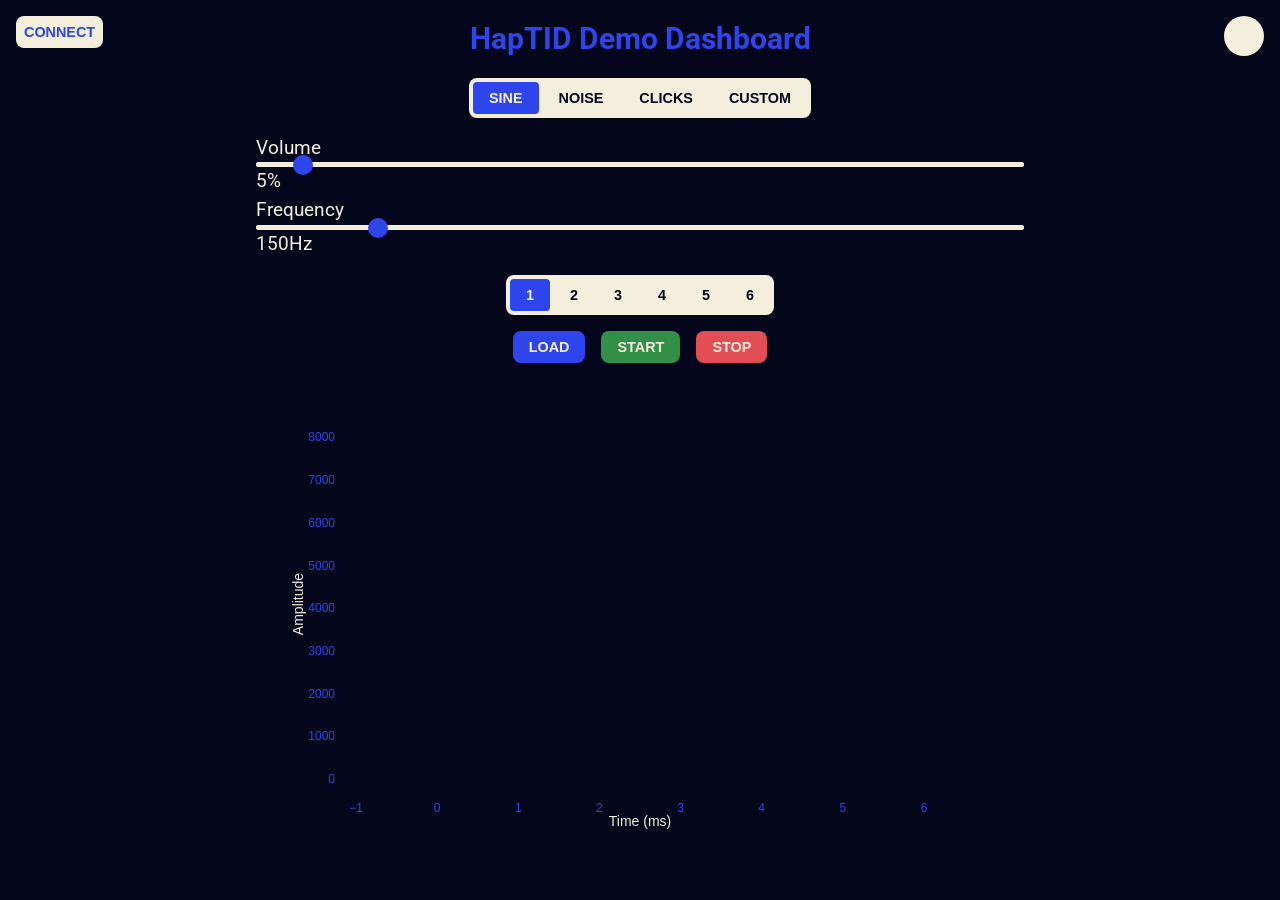
<file: index.html>
<!DOCTYPE html>
<html lang="en">
    <head>
        <meta charset="utf-8">
        <meta name="viewport" content="width=device-width, initial-scale=1">
        <title>Demo Dashboard • HapTID</title>
        <!-- <base href="/HapTID/"> -->
        <meta name="author" content="Louis Badr">
        <link rel="icon" type="image/x-icon" href="./assets/favicon.ico">
        <link rel="stylesheet" href="https://fonts.googleapis.com/css?family=Roboto">
        <link rel="stylesheet" href="https://fonts.googleapis.com/icon?family=Material+Icons">
        <link rel="stylesheet" href="./css/style.css">
    </head>
    <body>
        <div id="info_popup">
            <button id="info_close_button" onclick="document.getElementById('info_popup').style.display='none'"><span class="material-icons">close</span></button>
            <h2>How to set up your device</h2>
            <ol>
                <li>Connect a vibration motor or speaker on each of the 6 ports of the HapTID device</li>
                <li>Plug the HapTID device into a power source (power bank or wall outlet) via USB-C (5V, min 2A) - A red LED will light up</li>
                <li>Connect the HapTID device to your PC via micro-USB</li>
                <li>Press the power button of the HapTID device - A green LED will light up and you should feel a click on each output</li>
                <li>If the dashboard firmware isn't installed on your device, you can download it <a id="dl_button" href="./dashboard_firmware/dashboard_firmware.ino" download>here</a> and flash it using the Arduino IDE</li>
            </ol>
            <br>
            <h2>How to use the dashboard</h2>
            <ol>
                <li>Click on the CONNECT button at the top left of the dashboard and select the COM port of the HapTID device (works on Chrome, Edge, and Opera)</li>
                <li>Select a signal type or paste your own signal (13-bit, 8kHz) in the text area of the CUSTOM tab and adjust the parameters with the sliders</li>
                <li>Click on a number to select the motor you want to send the signal to</li>
                <li>Click on the LOAD button to send the signal to the HapTID device and wait for the graph to update (it may take a moment)</li>
                <li>Click on the START button to start the signal playback, it will play in a loop until you click on the STOP button</li>
                <li>If there is any issue, press the power button of the HapTID device to turn it off and on again, reload the page and press the CONNECT button again</li>
            </ol>
        </div>
        <div class="dashboard__container">
            <button id="serial_connect_button" onclick="listSerial()">CONNECT</button>
            <button id="info_button" onclick="document.getElementById('info_popup').style.display='block'"><span class="material-icons">question_mark</span></button>
            <h1> HapTID Demo Dashboard</h1>
            <div class="dashboard__header__buttons">
                <button class="tablink active" onclick="openTab(event, 'sine')">SINE</button>
                <button class="tablink" onclick="openTab(event, 'noise')">NOISE</button>
                <button class="tablink" onclick="openTab(event, 'clicks')">CLICKS</button>
                <button class="tablink" onclick="openTab(event, 'custom')">CUSTOM</button>
            </div>
            <div id="sine" class="tab">
                <div class="sliders__container">
                    <p>Volume</p>
                    <input type="range" min="0.01" max="100" value="5" step="0.01" class="slider" id="sineVolumeSlider">
                    <p><span id="sineVolumeOutput"></span>%</p>
                    <p>Frequency</p>
                    <input type="range" min="1" max="1000" value="150" class="slider" id="sineFrequencySlider">
                    <p><span id="sineFrequencyOutput"></span>Hz</p>
                </div>
            </div>
            <div id="noise" class="tab">
                <div class="sliders__container">
                    <p>Volume</p>
                    <input type="range" min="0.01" max="100" value="5" step="0.01" class="slider" id="noiseVolumeSlider">
                    <p><span id="noiseVolumeOutput"></span>%</p>
                </div>
            </div>
            <div id="clicks" class="tab">
                <div class="sliders__container">
                    <p>Volume</p>
                    <input type="range" min="0.01" max="100" value="100" step="0.01" class="slider" id="clicksVolumeSlider">
                    <p><span id="clicksVolumeOutput"></span>%</p>
                    <p>Number of clicks</p>
                    <input type="range" min="1" max="10" value="3" class="slider" id="clicksNumberSlider">
                    <p><span id="clicksNumberOutput"></span></p>
                    <p>Spacing between clicks</p>
                    <input type="range" min="1" max="1000" value="50" class="slider" id="clicksSpacingSlider">
                    <p><span id="clicksSpacingOutput"></span>ms</p>
                </div>
            </div>
            <div id="custom" class="tab">
                <input type="text" id="array_input_field" placeholder="Enter values separated by commas">
            </div>
            <div class="dashboard__header__buttons">
                <button class="motortab active" onclick='selectMotor(event, "1")'>1</button>
                <button class="motortab"onclick='selectMotor(event, "2")'>2</button>
                <button class="motortab"onclick='selectMotor(event, "3")'>3</button>
                <button class="motortab"onclick='selectMotor(event, "4")'>4</button>
                <button class="motortab"onclick='selectMotor(event, "5")'>5</button>
                <button class="motortab"onclick='selectMotor(event, "6")'>6</button>
            </div>
            <div class="dashboard__footer__buttons">
                <button id="load_button">LOAD</button>
                <button id="start_button">START</button>
                <button id="stop_button">STOP</button>
            </div>
            <div id="myPlot"></div>
        </div>
        <script src="./js/constants.js"></script>
        <script src="https://cdn.plot.ly/plotly-latest.min.js"></script>
        <script src="./js/plot.js"></script>
        <script src="./js/tabs.js"></script>
        <script src="./js/serial.js"></script>
    </body>
</html>
</file>
<file: css/style.css>
* {
    margin: 0;
    padding: 0;
    text-decoration: none;
    list-style: none;

    --color-dark: #04071B;
    --color-light: #F4EFDC;
    --color-accent: #2E45ED;
    --color-red: #E34D55;
    --color-green: #318F48;
}

body {
    font-family: 'Roboto';
    font-weight: 400;
    line-height: 1.5;
    font-size: 1.2rem;
    background: var(--color-dark);
    color: var(--color-light);
    display: flex;
    justify-content: center;
}

canvas {
    position: absolute;
    display: block;
    z-index: -1;
    top: 0;
    left: 0;
    width: 100vw;
    height: 100vh;
    overflow: hidden;
}

h1 {
    font-size: 1.9rem;
    color: var(--color-accent);
    padding: 16px;
}

h2 {
    font-size: 1.5rem;
    color: var(--color-light);
}

h3 {
    font-size: 1.3rem;
    color: var(--color-accent);
}

button {
    font-weight: 700;
    font-size: 0.9rem;
}

::-webkit-scrollbar {
    width: 8px;
}

::-webkit-scrollbar-track {
    background: var(--color-dark);
}

::-webkit-scrollbar-thumb {
    background: var(--color-light);
    border-radius: 8px;
}

::-webkit-scrollbar-thumb:hover {
    background: var(--color-accent);
}

.dashboard__container {
    display: flex;
    flex-direction: column;
    align-items: center;
    justify-content: center;
    width: clamp(500px, 60vw, 1000px);
}

.dashboard__header__buttons {
    display: flex;
    gap: 4px;
    padding: 4px;
    border-radius: 8px;
    align-items: center;
    background: var(--color-light);
}

.tablink {
    padding: 8px 16px;
    border: none;
    border-radius: 4px;
    background: none;
    color: var(--color-dark);
    cursor: pointer;
}

.tablink:hover {
    color: var(--color-accent);
}

.tablink.active {
    background: var(--color-accent);
    color: var(--color-light);
}

.motortab {
    padding: 8px 16px;
    border: none;
    border-radius: 4px;
    background: none;
    color: var(--color-dark);
    cursor: pointer;
}

.motortab:hover {
    color: var(--color-accent);
}

.motortab.active {
    background: var(--color-accent);
    color: var(--color-light);
}

.tab {
    padding: 16px;
}

#sine {
    width: 100%;
}

#noise {
    width: 100%;
    display: none;
}

#clicks {
    width: 100%;
    display: none;
}

#custom {
    width: 100%;
    display: none;
}

.sliders__container {
    display: flex;
    flex-direction: column;
    width: 100%;
}

.slider {
    -webkit-appearance: none;
    width: 100%;
    height: 5px;
    border-radius: 2px;  
    background: var(--color-light);
    outline: none;
    -webkit-transition: .2s;
    transition: opacity .2s;
}

.slider::-webkit-slider-thumb {
    -webkit-appearance: none;
    appearance: none;
    width: 20px;
    height: 20px;
    border-radius: 50%; 
    background: var(--color-accent);
    cursor: pointer;
}

.slider::-moz-range-thumb {
    width: 20px;
    height: 20px;
    border-radius: 50%;
    background: var(--color-accent);
    cursor: pointer;
}

.slider::-webkit-slider-thumb:hover {
    filter: brightness(75%);
}

.slider::-moz-range-thumb:hover {
    filter: brightness(75%);
}

.dashboard__footer__buttons {
    display: flex;
    gap: 16px;
    padding: 16px;
}

#load_button {
    padding: 8px 16px;
    border: none;
    border-radius: 8px;
    background: var(--color-accent);
    color: var(--color-light);
    cursor: pointer;
}

#start_button {
    padding: 8px 16px;
    border: none;
    border-radius: 8px;
    background: var(--color-green);
    color: var(--color-light);
    cursor: pointer;
}

#stop_button {
    padding: 8px 16px;
    border: none;
    border-radius: 8px;
    background: var(--color-red);
    color: var(--color-light);
    cursor: pointer;
}

#load_button:active {
    opacity: 0.75;
}

#start_button:active {
    opacity: 0.75;
}

#stop_button:active {
    opacity: 0.75;
}

#serial_connect_button {
    position: absolute;
    top: 0;
    left: 0;
    margin: 16px;
    padding: 8px;
    border: none;
    border-radius: 8px;
    background: var(--color-light);
    color: var(--color-accent);
    cursor: pointer;
}

#info_button {
    position: absolute;
    top: 0;
    right: 0;
    margin: 16px;
    /* round button */
    padding: 8px;
    border: none;
    border-radius: 50%;
    height: 40px;
    width: 40px;
    background: var(--color-light);
    color: var(--color-accent);
    cursor: pointer;
    font-size: 1rem;
}

#array_input_field {
    width: 100%;
    padding: 8px;
    border: 2px solid var(--color-accent);
    border-radius: 8px;
    background: none;
    color: var(--color-light);
}

#myPlot {
    width: 100%;
}

#info_popup {
    display: none;
    /* center of the screen */
    position: absolute;
    top: 50%;
    left: 50%;
    transform: translate(-50%, -50%);
    background: var(--color-dark);
    color: var(--color-light);
    width: clamp(500px, 60vw, 1200px);
    max-height: 90%;
    border: 2px solid var(--color-accent);
    border-radius: 16px;
    z-index: 100;
    padding: 16px 32px;
    overflow-y: auto;   
}

ol li {
    list-style: decimal;
    list-style-position: inside;
}

#info_close_button {
    position: absolute;
    top: 0;
    right: 0;
    margin: 8px;
    /* round button */
    padding: 8px;
    border: none;
    border-radius: 50%;
    height: 40px;
    width: 40px;
    background: none;
    color: var(--color-accent);
    cursor: pointer;
    font-size: 1rem;
}

#dl_button {
    text-decoration: var(--color-accent) wavy underline;
    color: var(--color-light);
    cursor: pointer;
}
</file>
